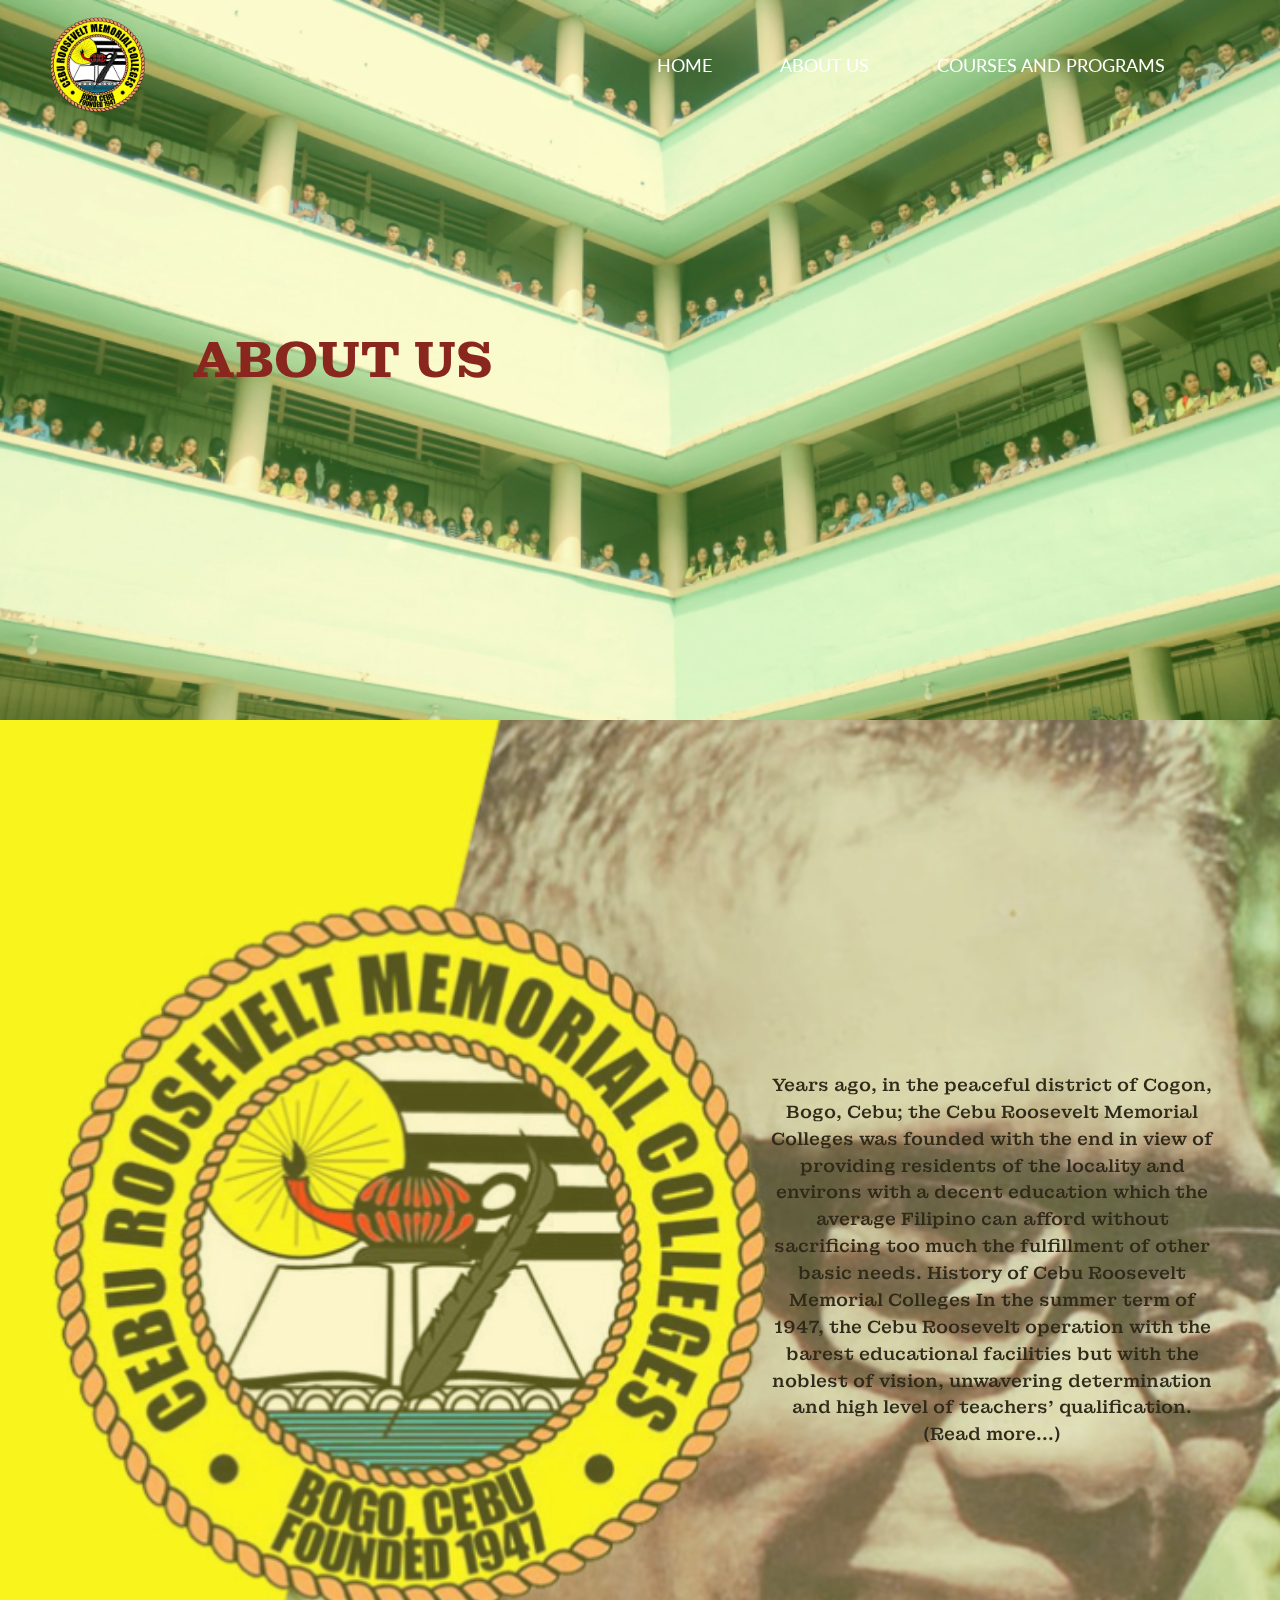
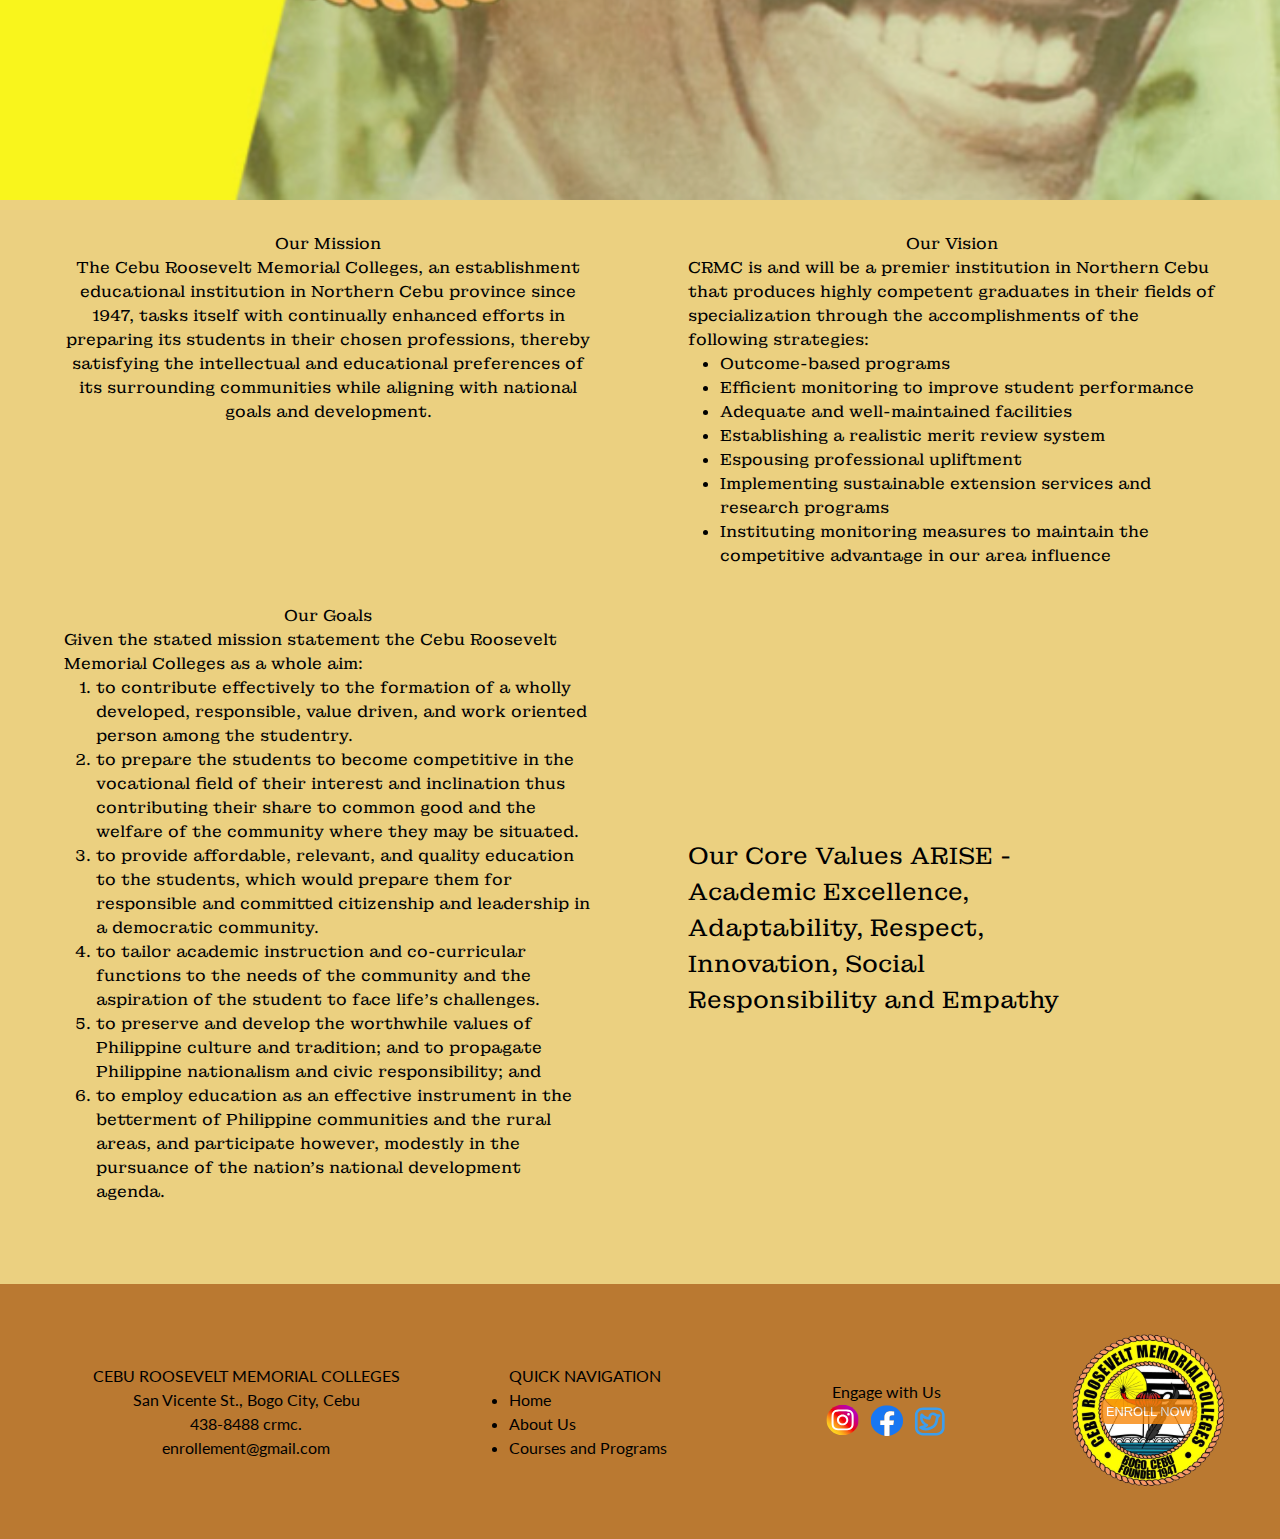
<file: about.html>
<!DOCTYPE html>
<html lang="en">
<head>
  <meta charset="UTF-8">
  <meta name="viewport" content="width=device-width, initial-scale=1.0">
  <title>About</title>
  <link rel="stylesheet" href="style.css">
</head>
<body>
  <header>
    <img src="./assets/crmc-logo.svg" alt="">
    <nav>
      <a href="/">HOME</a>
      <a href="about.html">ABOUT US</a>
      <a href="course.html">COURSES AND PROGRAMS</a>
    </nav>
  </header>


  <section class="about_container1">
    <h1 class="landing_h1">ABOUT US</h1>
  </section>

  <section class="about_container2">
    <p>Years ago, in the peaceful district of Cogon, Bogo, Cebu; the Cebu Roosevelt Memorial Colleges was founded with the end in view of providing residents of the locality and environs with a decent education which the average Filipino can afford without sacrificing too much the fulfillment of other basic needs. History of Cebu Roosevelt Memorial Colleges In the summer term of 1947, the Cebu Roosevelt operation with the barest educational facilities but with the noblest of vision, unwavering determination and high level of teachers' qualification. (Read more...)</p>
  </section>

  <section class="about_container3">
    <div class="about_container3_wrapper1">
      <article>
        <p>Our Mission<br>The Cebu Roosevelt Memorial Colleges, an establishment educational institution in Northern Cebu province since 1947, tasks itself with continually enhanced efforts in preparing its students in their chosen professions, thereby satisfying the intellectual and educational preferences of its surrounding communities while aligning with national goals and development.</p>
      </article>

      <article>
        <p>Our Goals</p>
        <p>Given the stated mission statement the Cebu Roosevelt Memorial Colleges as a whole aim:</p>

        <ol>
          <li>to contribute effectively to the formation of a wholly developed, responsible, value driven, and work oriented person among the studentry.</li>
          <li>to prepare the students to become competitive in the vocational field of their interest and inclination thus contributing their share to common good and the welfare of the community where they may be situated.</li>
          <li>to provide affordable, relevant, and quality education to the students, which would prepare them for responsible and committed citizenship and leadership in a democratic community.</li>
          <li>to tailor academic instruction and co-curricular functions to the needs of the community and the aspiration of the student to face life’s challenges.</li>
          <li>to preserve and develop the worthwhile values of Philippine culture and tradition; and to propagate Philippine nationalism and civic responsibility; and</li>
          <li>to employ education as an effective instrument in the betterment of Philippine communities and the rural areas, and participate however, modestly in the pursuance of the nation’s national development agenda.</li>
        </ol>
        
      </article>
    </div>

    <div class="about_container3_wrapper2">
      <article>
        <p>Our Vision</p>
        <p>CRMC is and will be a premier institution in Northern Cebu that produces highly competent graduates in their fields of specialization through the accomplishments of the following strategies:</p>

        <ul>
          <li>Outcome-based programs</li>
          <li>Efficient monitoring to improve student performance</li>
          <li>Adequate and well-maintained facilities</li>
          <li>Establishing a realistic merit review system</li>
          <li>Espousing professional upliftment</li>
          <li>Implementing sustainable extension services and research programs</li>
          <li>Instituting monitoring measures to maintain the competitive advantage in our area influence</li>
        </ul>
      </article>

      <article>
        <h2>Our Core Values ARISE - Academic Excellence, Adaptability, Respect, Innovation, Social Responsibility and Empathy</h2>
      </article>
    </div>
  </section>

  <footer>

    <div class="footer_wrapper1">
      <p>CEBU ROOSEVELT MEMORIAL COLLEGES<br>San Vicente St., Bogo City, Cebu<br>438-8488 crmc.<br>enrollement@gmail.com</p>
    </div>

    <div class="footer_wrapper2">
      <p>QUICK NAVIGATION</p>

      <div>
        <ul>
          <li>Home</li>
          <li>About Us</li>
          <li>Courses and Programs</li>
        </ul>
      </div>
    </div>

    <div class="footer_wrapper3">
      <p>Engage with Us</p>
      <img src="./assets/socials-icon.svg" alt="" class="social-icn">
    </div>

    <div class="footer_wrapper4">
      <img src="./assets/crmc-logo.svg" alt="">
      <button class="landingpage_btn btn footer_btn">ENROLL NOW</button>
    </div>
  </footer>
</body>
</html>
</file>
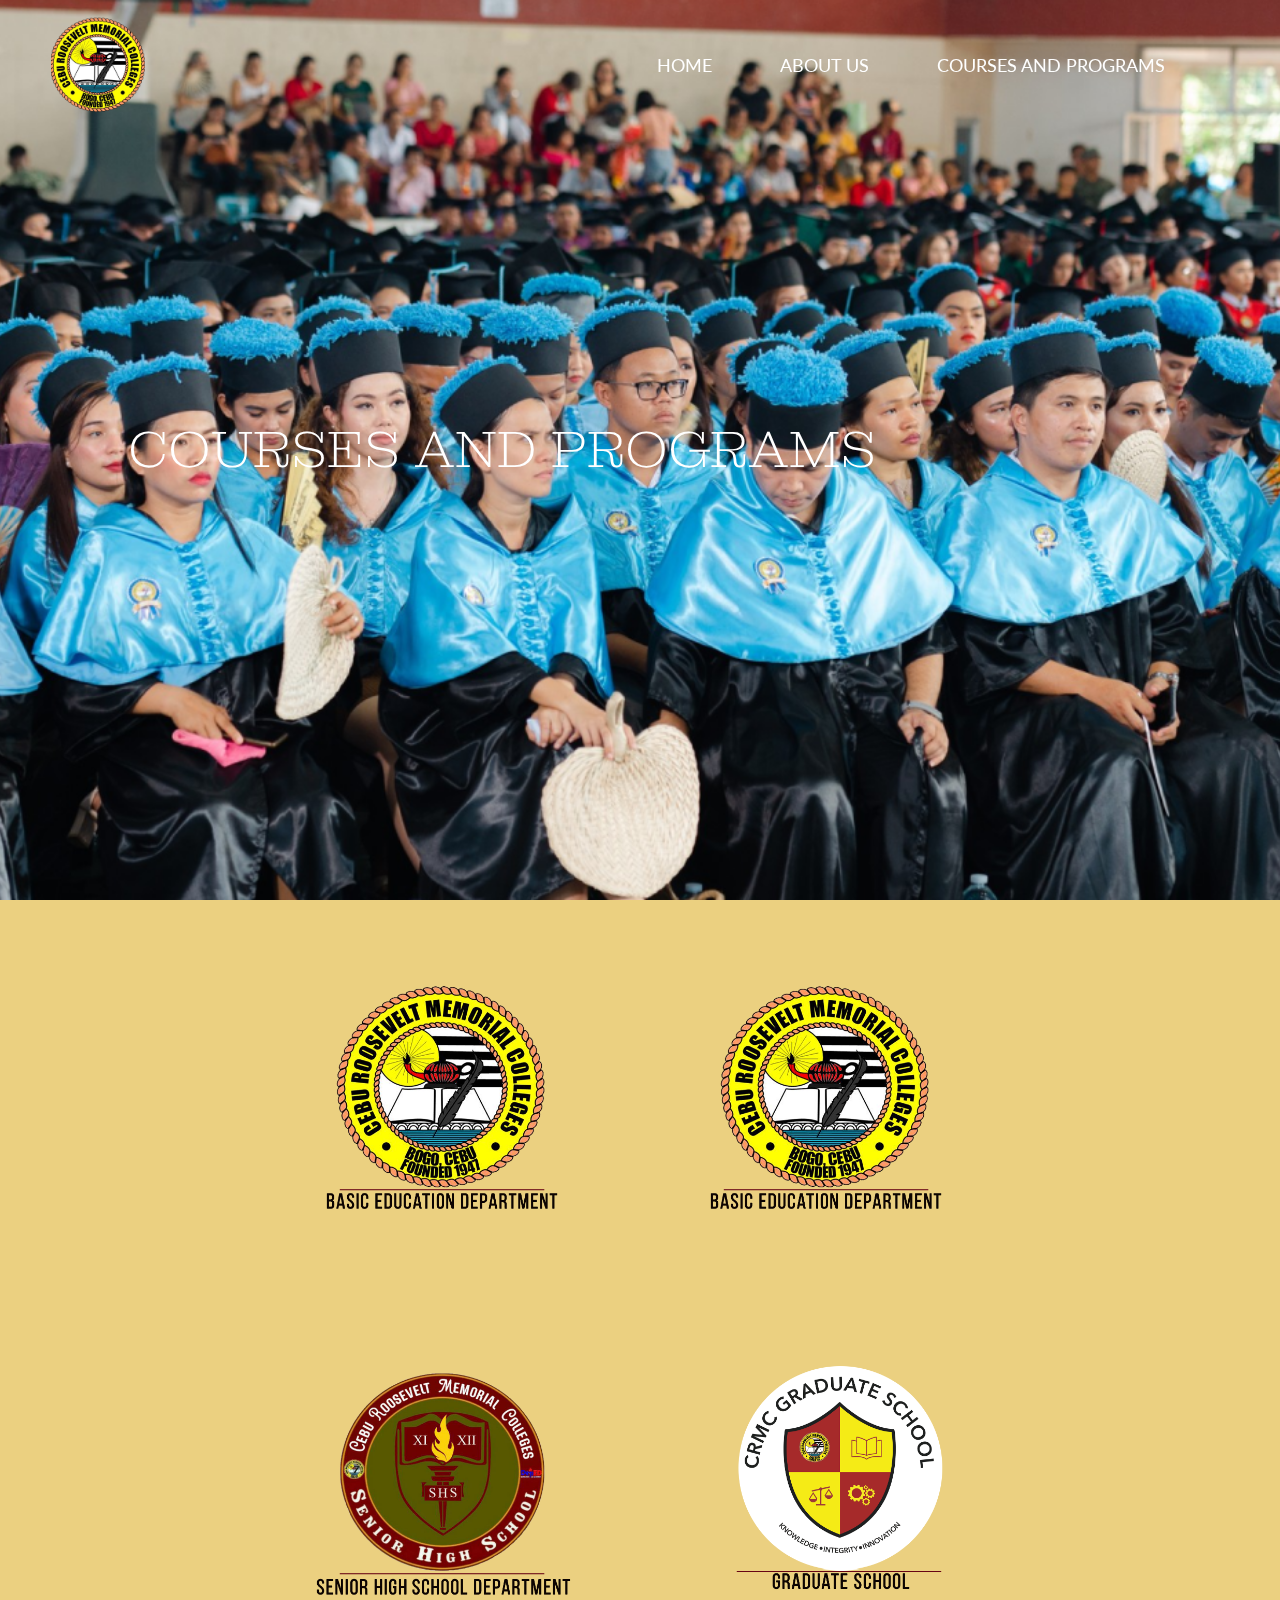
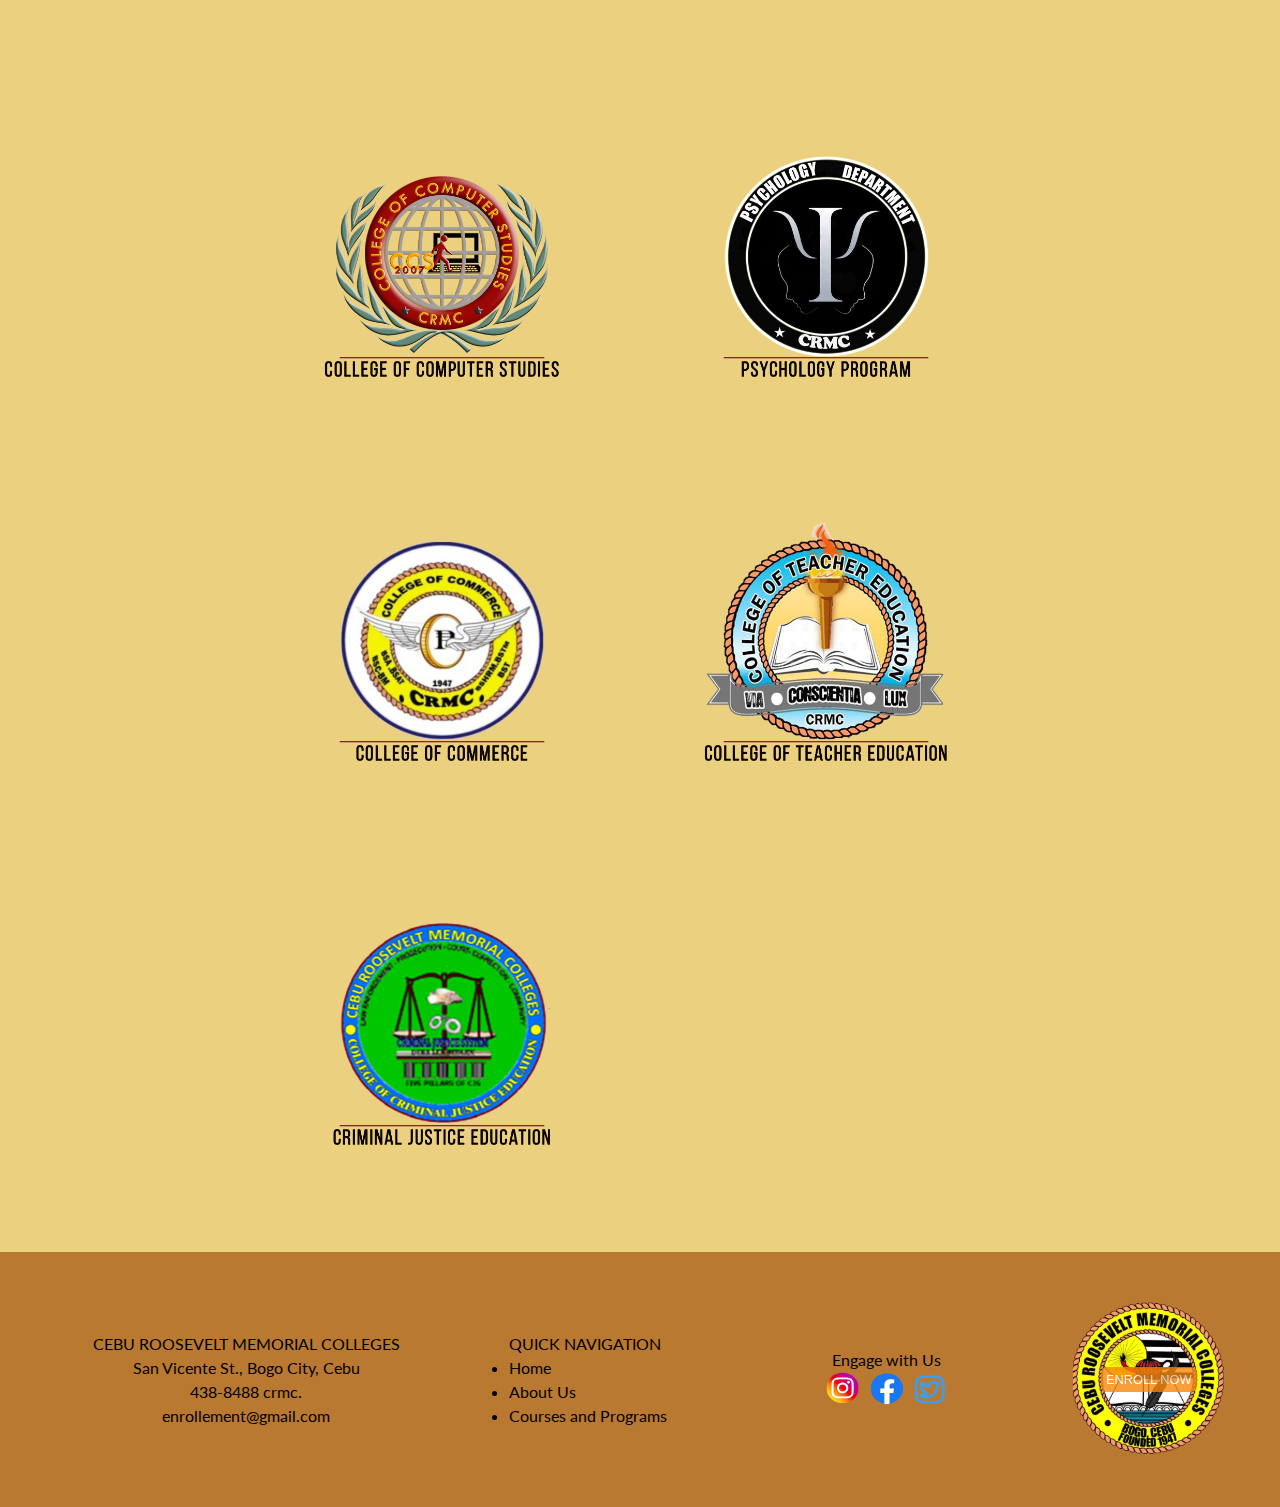
<file: course.html>
<!DOCTYPE html>
<html lang="en">
<head>
  <meta charset="UTF-8">
  <meta name="viewport" content="width=device-width, initial-scale=1.0">
  <title>Courses and Programs</title>
  <link rel="stylesheet" href="style.css">
</head>
<body>
  <header>
    <img src="./assets/crmc-logo.svg" alt="">
    <nav>
      <a href="/">HOME</a>
      <a href="about.html">ABOUT US</a>
      <a href="course.html">COURSES AND PROGRAMS</a>
    </nav>
  </header>

  <section class="course_container1">
    <h1 class="landing_h2">COURSES AND PROGRAMS</h1>
  </section>

  <section class="course_logo_container">
    <div class="logo_box box1"></div>
    <div class="logo_box box2"></div>
    <div class="logo_box box3"></div>
    <div class="logo_box box4"></div>
    <div class="logo_box box5"></div>
    <div class="logo_box box6"></div>
    <div class="logo_box box7"></div>
    <div class="logo_box box8"></div>
    <div class="logo_box box9"></div>
  </section>

  <footer>

    <div class="footer_wrapper1">
      <p>CEBU ROOSEVELT MEMORIAL COLLEGES<br>San Vicente St., Bogo City, Cebu<br>438-8488 crmc.<br>enrollement@gmail.com</p>
    </div>

    <div class="footer_wrapper2">
      <p>QUICK NAVIGATION</p>

      <div>
        <ul>
          <li>Home</li>
          <li>About Us</li>
          <li>Courses and Programs</li>
        </ul>
      </div>
    </div>

    <div class="footer_wrapper3">
      <p>Engage with Us</p>
      <img src="./assets/socials-icon.svg" alt="" class="social-icn">
    </div>

    <div class="footer_wrapper4">
      <img src="./assets/crmc-logo.svg" alt="">
      <button class="landingpage_btn btn footer_btn">ENROLL NOW</button>
    </div>
  </footer>
</body>
</html>
</file>
<file: style.css>
@import url('https://fonts.googleapis.com/css2?family=Lato:ital,wght@0,100;0,300;0,400;0,700;0,900;1,100;1,300;1,400;1,700;1,900&family=Montagu+Slab:opsz,wght@16..144,100..700&display=swap');

* {
  margin: 0;
  padding: 0;
  line-height: 1.5;
  box-sizing: border-box;
  --bg-1: #ebd080;
}

html, body {
  font-family: 'Lato',sans-serif;
  background-color: var(--bg-1);
}

header {
  position: fixed;
  z-index: 10;
  display: flex;
  width: 100%;
  justify-content: space-between;
  align-items: center;
  padding: 1rem 4vw;
}

header img {
  width: 8%;
}

nav a {
  font-size: clamp(0.8rem, 1.4vw, 1.4rem);
  font-weight: 400;
  color: white;
  margin-right: clamp(0.8rem, 5vw, 5rem);
  text-decoration: none;
  transition: all 0.4s ease;
}

nav a:hover {
  color: #F57C1F;
}

.landing-page-container {
  background-image: url(./assets/cmrc-img1.png);
  background-size: cover;
  height: 100vh;
  background-repeat: no-repeat;
  background-position: center;
}

.landing-page-container {
  display: flex;
  justify-content: center;
  align-items: center;
}

.wrapper_text {
  margin: 0 25vw;
  display: grid;
  place-items: center;
  grid-gap: 1rem;
}

.wrapper_text h1 {
  font-size: clamp(1rem, 3vw, 3rem);
  text-align: center;
  color: white;
}

.wrapper_text p {
  text-align: center;
  color: white;
}

.landingpage_btn {
  font-size: clamp(0.8rem, 1vw, 1rem);
  padding: clamp(0.1rem, 0.2vw, 0.2rem) clamp(0.2rem, 0.4vw, 0.4rem);
}

.btn {
  border: 0;
  border-radius: 6px;
  color: white;
  background-color: #F7870A;
  transition: opacity 0.4s ease;
}

.btn:hover {
  opacity: 0.6;
}

.home-container {
  margin-top: 2rem;
  display: grid;
  grid-template-columns: repeat(2, 1fr);
  grid-template-rows: 100vh;
  margin-right: 5vw;
  margin-left: 5vw;
  grid-gap: 4rem;
  margin-bottom: 8rem;
}

.home_wrapper1 {
  flex: 1;
  display: flex;
  flex-direction: column;
  align-items: center;
  gap: 0.8rem;
}

.wrapper-home1 {
  display: flex;
  flex-direction: column;
  align-items: center;
}

.wrapper-home1 a {
  color: white;
  text-align: center;
  text-decoration: none;
  font-size: clamp(0.8rem, 1.2vw,1.2rem);
}

.wrapper-home1 button {
  width: fit-content;
  font-size: clamp(0.8rem, 1.4vw,1.4rem);
  opacity: 0.8;
  padding: 1rem;
}

.home_wrapper2 {
  flex: 1;
  display: flex;
  flex-direction: column;
  align-items: center;
  gap: 0.8rem;
}

.home_btn {
  font-size: clamp(0.8rem, 1.2vw, 1.2rem);
  padding: 1rem;
  width: fit-content;
}

.home_btn1 {
  font-size: clamp(0.8rem, 1.2vw, 1.2rem);
  padding: 0.5rem 2rem;
  width: fit-content;
}

.home_image-container1 {
  background-image: url(./assets/circle-img1.svg);
  width: 100%;
  height: 100%;
  background-repeat: no-repeat;
  background-size: contain;

  padding: 30%;
  display: flex;
  justify-content: center;
  align-items: start;
}

.home_image-container2 {
  background-image: url(./assets/indexBG2.png);
  width: 100%;
  height: 100%;
  background-repeat: no-repeat;
  background-size: cover;
}

footer {
  display: grid;
  grid-template-columns: 2fr 1fr 1fr 1fr;
  align-items: center;
  justify-content: center;
  gap: 2rem;
  background-color: #ba7931;
  padding: 3rem 1rem;
}

.footer_wrapper1 {
  text-align: center;
}

.footer_wrapper2 {
}

.footer_wrapper3 {
  text-align: center;
}

.footer_wrapper4 {
  display: grid;
  place-items: center;
  position: relative;
}

.footer_btn {
  position: absolute;
  opacity: 0.8;
}

@media only screen and (max-width: 600px) {
  .home-container {
    grid-template-columns: 1fr;
    grid-template-rows: 60vh 100vh;
    margin-right: 5vw;
    margin-left: 5vw;
  }

  footer {
    grid-template-columns: 1fr;
    grid-auto-rows: auto;
  }

  .footer_wrapper2 {
    display: grid;
    place-items: center;
  }
}

.about_container1 {
  height: 80vh;
  background-image: url(./assets/headBG_aboutUs.png);
  background-size: cover;
  background-position: center;
  background-repeat: no-repeat;
  background-color: rgba(172, 225, 51, 0.3);
  background-blend-mode: overlay;

  display: flex;
  align-items: center;
}

.landing_h1 {
  font-size: clamp(2rem, 4vw, 4rem);
  margin-left: 15vw;
  color: #89261E;
  font-family: 'Montagu Slab',sans-serif;
}

.landing_h2 {
  font-size: clamp(2rem, 4vw, 4rem);
  margin-left: 10vw;
  color: white;
  font-weight: 200;
  font-family: 'Montagu Slab',sans-serif;
}

.about_container2 {
  height: 120vh;
  background-image: url(./assets/au1.png);
  background-size: cover;
  background-position: center;
  background-repeat: no-repeat;
  background-color: rgba(204, 216, 69, 0.3);
  background-blend-mode: overlay;
  opacity: 0.8;

  display: flex;
  align-items: center;
  justify-content: end;
}

.about_container2 p {
  margin-left: 60vw;
  text-align: center;
  margin-right: 5vw;
  font-size: clamp(0.8rem, 1.4vw, 1.4rem);
  font-weight: 500;
  color: black;
  font-family: 'Montagu Slab',sans-serif;

}

.about_container3 {
  display: flex;
  margin-top: 2rem;
  margin-left: 5vw;
  margin-right: 5vw;
  margin-bottom: 5rem;
  gap: 6rem;
}

.about_container3 ol {
  padding-left: 2rem;
}

.about_container3 ul {
  padding-left: 2rem;
}

.about_container3_wrapper1 {
  flex: 1;

  display: flex;
  flex-direction: column;
  gap: 20vh;
  font-family: 'Montagu Slab',sans-serif;

}

.about_container3_wrapper1 p:nth-of-type(1) {
  text-align: center;
}

.about_container3_wrapper2 {
  flex: 1;
  font-family: 'Montagu Slab',sans-serif;

  display: flex;
  flex-direction: column;
  gap: 30vh;
}

.social-icn {
  width: 120px;
}

.about_container3_wrapper2 p:nth-of-type(1) {
  text-align: center;
}

.about_container3_wrapper2 article h2 {
  margin-right: 10vw;
  font-weight: 400;
}

.course_container1 {
  height: 100vh;
  background-image: url(./assets/headBG_c&p.png);
  background-size: cover;
  background-position: center;
  background-repeat: no-repeat;

  display: flex;
  align-items: center;
}

.course_logo_container {
  margin: 4rem 10vw;

  display: grid;
  grid-template-columns: repeat(auto-fit, 18rem);
  grid-gap: 6rem;
  justify-content: center;
}

.logo_box {
  height: 18rem;
  background-size: cover;
  background-position: center;
  background-repeat: no-repeat;
}

.box1 {
  background-image: url(./assets/logo1.png);
}

.box2 {
  background-image: url(./assets/logo1.png);
}

.box3 {
  background-image: url(./assets/logo2.png);
}

.box4 {
  background-image: url(./assets/logo3.png);
}

.box5 {
  background-image: url(./assets/logo4.png);
}

.box6 {
  background-image: url(./assets/logo5.png);
}

.box7 {
  background-image: url(./assets/logo6.png);
}

.box8 {
  background-image: url(./assets/logo7.png);
}

.box9 {
  background-image: url(./assets/logo8.png);
}
</file>
